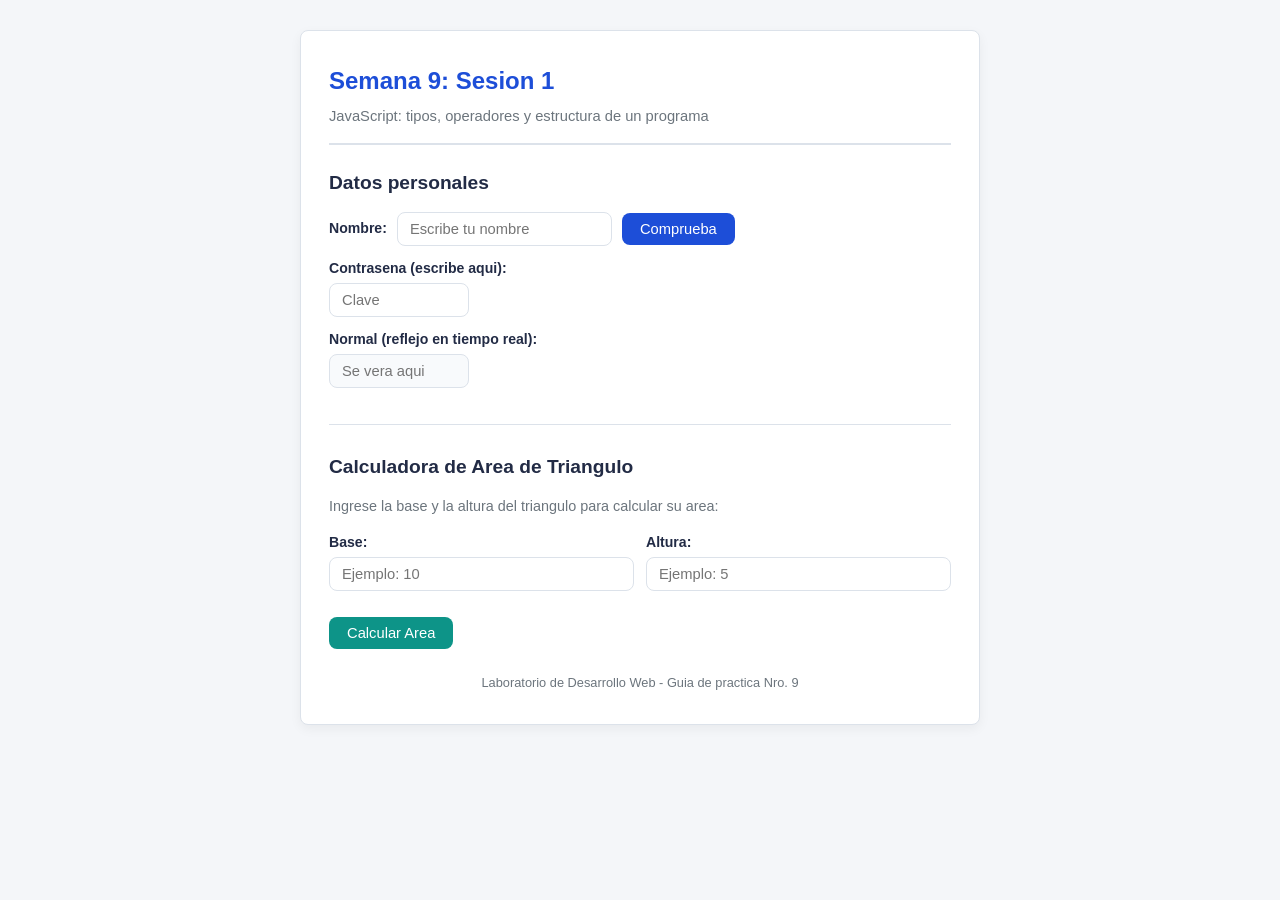
<file: index.html>
<!DOCTYPE html>
<html lang="es">
<head>
  <meta charset="UTF-8">
  <meta name="viewport" content="width=device-width, initial-scale=1.0">
  <title>Practica Semana 9 - JavaScript Basico</title>
  <link rel="stylesheet" href="css/styles.css">
  <script src="js/app.js" defer></script>
</head>
<body>
  <main class="contenedor">
    <header>
      <h1>Semana 9: Sesion 1</h1>
      <p>JavaScript: tipos, operadores y estructura de un programa</p>
    </header>

    <form id="formulario-practica" onsubmit="return false;">
      <!-- Seccion 1: Datos personales e interactividad basica -->
      <section class="seccion">
        <h2>Datos personales</h2>
        
        <div class="fila-formulario">
          <label for="cnombre">Nombre:</label>
          <input type="text" id="cnombre" name="cnombre" size="20" placeholder="Escribe tu nombre">
          <input type="button" value="Comprueba" onclick="muestra(document.getElementById('cnombre'))">
        </div>

        <div class="campo-bloque">
          <label for="secre">Contrasena (escribe aqui):</label>
          <input 
            type="password" 
            id="secre" 
            name="secre" 
            class="campo-corto" 
            placeholder="Clave"
            onkeyup="pasa(this, document.getElementById('caja'))"
          >
        </div>

        <div class="campo-bloque">
          <label for="caja">Normal (reflejo en tiempo real):</label>
          <input 
            type="text" 
            id="caja" 
            name="caja" 
            class="campo-corto" 
            placeholder="Se vera aqui" 
            readonly
          >
        </div>
      </section>

      <!-- Seccion 2: Calculadora de area de triangulo -->
      <section class="seccion">
        <h2>Calculadora de Area de Triangulo</h2>
        <p class="descripcion">Ingrese la base y la altura del triangulo para calcular su area:</p>

        <div class="cuadricula-entradas">
          <div class="campo-bloque">
            <label for="base">Base:</label>
            <input type="text" id="base" name="base" placeholder="Ejemplo: 10">
          </div>

          <div class="campo-bloque">
            <label for="altura">Altura:</label>
            <input type="text" id="altura" name="altura" placeholder="Ejemplo: 5">
          </div>
        </div>

        <button type="button" class="btn-secundario" onclick="calcularArea()">Calcular Area</button>

        <p id="resultado" class="caja-resultado" role="status" aria-live="polite"></p>
      </section>
    </form>

    <footer>
      <p>Laboratorio de Desarrollo Web - Guia de practica Nro. 9</p>
    </footer>
  </main>
</body>
</html>
</file>
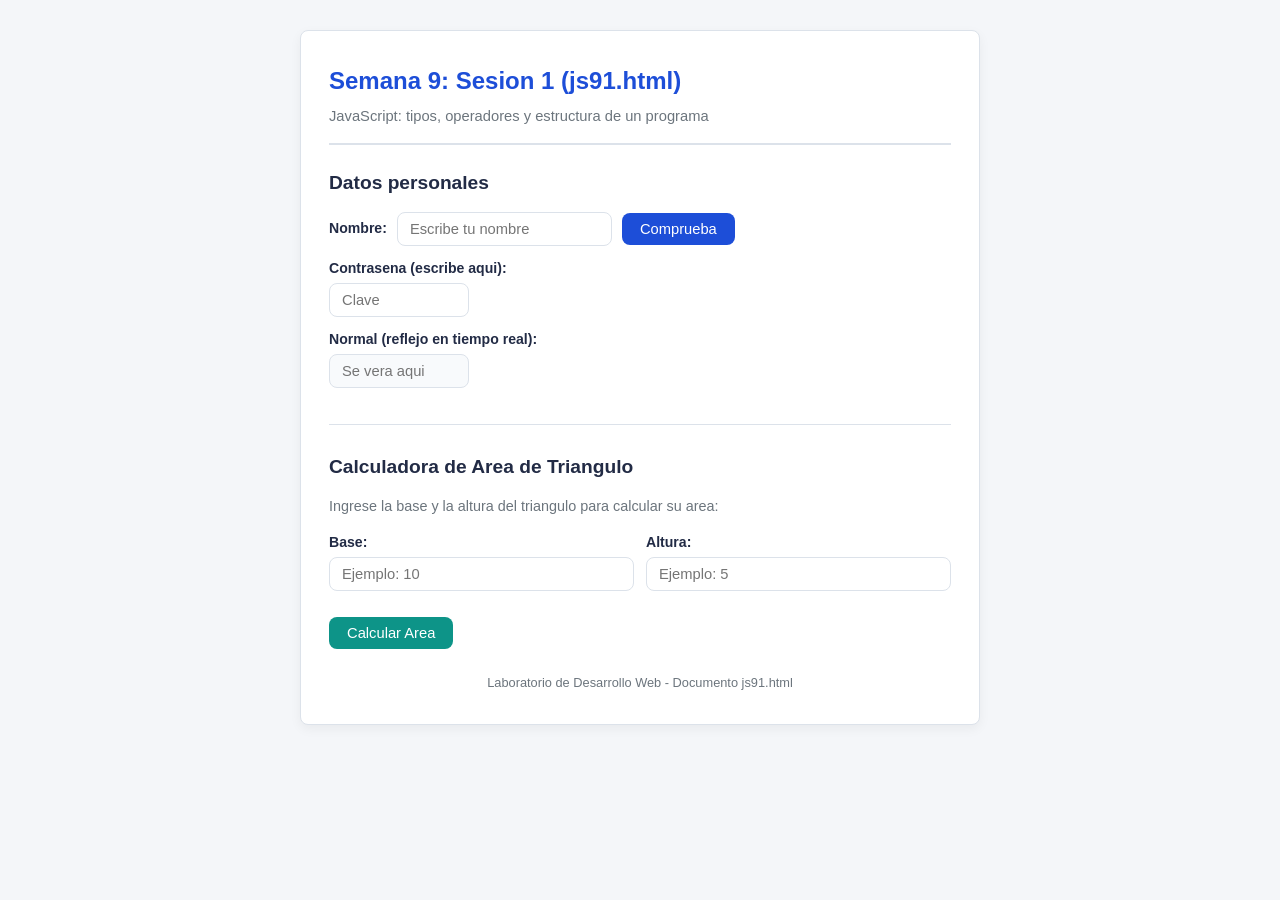
<file: js91.html>
<!DOCTYPE html>
<html lang="es">
<head>
  <meta charset="UTF-8">
  <meta name="viewport" content="width=device-width, initial-scale=1.0">
  <title>Practica js91 - JavaScript Basico</title>
  <link rel="stylesheet" href="css/styles.css">
  <script src="js/app.js" defer></script>
</head>
<body>
  <main class="contenedor">
    <header>
      <h1>Semana 9: Sesion 1 (js91.html)</h1>
      <p>JavaScript: tipos, operadores y estructura de un programa</p>
    </header>

    <form id="formulario-practica" onsubmit="return false;">
      <section class="seccion">
        <h2>Datos personales</h2>
        
        <div class="fila-formulario">
          <label for="cnombre">Nombre:</label>
          <input type="text" id="cnombre" name="cnombre" size="20" placeholder="Escribe tu nombre">
          <input type="button" value="Comprueba" onclick="muestra(document.getElementById('cnombre'))">
        </div>

        <div class="campo-bloque">
          <label for="secre">Contrasena (escribe aqui):</label>
          <input 
            type="password" 
            id="secre" 
            name="secre" 
            class="campo-corto" 
            placeholder="Clave"
            onkeyup="pasa(this, document.getElementById('caja'))"
          >
        </div>

        <div class="campo-bloque">
          <label for="caja">Normal (reflejo en tiempo real):</label>
          <input 
            type="text" 
            id="caja" 
            name="caja" 
            class="campo-corto" 
            placeholder="Se vera aqui" 
            readonly
          >
        </div>
      </section>

      <section class="seccion">
        <h2>Calculadora de Area de Triangulo</h2>
        <p class="descripcion">Ingrese la base y la altura del triangulo para calcular su area:</p>

        <div class="cuadricula-entradas">
          <div class="campo-bloque">
            <label for="base">Base:</label>
            <input type="text" id="base" name="base" placeholder="Ejemplo: 10">
          </div>

          <div class="campo-bloque">
            <label for="altura">Altura:</label>
            <input type="text" id="altura" name="altura" placeholder="Ejemplo: 5">
          </div>
        </div>

        <button type="button" class="btn-secundario" onclick="calcularArea()">Calcular Area</button>

        <p id="resultado" class="caja-resultado" role="status" aria-live="polite"></p>
      </section>
    </form>

    <footer>
      <p>Laboratorio de Desarrollo Web - Documento js91.html</p>
    </footer>
  </main>
</body>
</html>
</file>
<file: css/styles.css>
:root {
  --color-fondo: #f4f6f9;
  --color-tarjeta: #ffffff;
  --color-borde: #dce2ea;
  --color-texto-principal: #222b45;
  --color-texto-secundario: #6c757d;
  --color-primario: #1d4ed8;
  --color-primario-hover: #1e40af;
  --color-acento: #0d9488;
  --color-acento-hover: #0f766e;
  --color-fondo-resultado: #eff6ff;
  --color-borde-resultado: #bfdbfe;
  --sombra-suave: 0 4px 12px rgba(0, 0, 0, 0.05);
  --radio-borde: 8px;
}

* {
  box-sizing: border-box;
  margin: 0;
  padding: 0;
}

body {
  font-family: -apple-system, BlinkMacSystemFont, "Segoe UI", Roboto, "Helvetica Neue", Arial, sans-serif;
  background-color: var(--color-fondo);
  color: var(--color-texto-principal);
  line-height: 1.5;
  padding: 30px 15px;
}

.contenedor {
  max-width: 680px;
  margin: 0 auto;
  background: var(--color-tarjeta);
  border: 1px solid var(--color-borde);
  border-radius: var(--radio-borde);
  box-shadow: var(--sombra-suave);
  padding: 32px 28px;
}

header {
  border-bottom: 2px solid var(--color-borde);
  padding-bottom: 16px;
  margin-bottom: 24px;
}

header h1 {
  font-size: 1.5rem;
  font-weight: 700;
  color: var(--color-primario);
  margin-bottom: 6px;
}

header p {
  color: var(--color-texto-secundario);
  font-size: 0.92rem;
}

.seccion {
  margin-bottom: 28px;
  padding-bottom: 24px;
  border-bottom: 1px solid var(--color-borde);
}

.seccion:last-of-type {
  border-bottom: none;
  margin-bottom: 0;
  padding-bottom: 0;
}

.seccion h2 {
  font-size: 1.2rem;
  margin-bottom: 14px;
  color: var(--color-texto-principal);
}

.descripcion {
  font-size: 0.9rem;
  color: var(--color-texto-secundario);
  margin-bottom: 14px;
}

.fila-formulario {
  display: flex;
  flex-wrap: wrap;
  align-items: center;
  gap: 10px;
  margin-bottom: 12px;
}

.campo-bloque {
  display: flex;
  flex-direction: column;
  gap: 4px;
  margin-bottom: 12px;
}

label {
  font-size: 0.88rem;
  font-weight: 600;
  color: var(--color-texto-principal);
}

input[type="text"],
input[type="password"] {
  padding: 8px 12px;
  border: 1px solid var(--color-borde);
  border-radius: var(--radio-borde);
  font-size: 0.92rem;
  color: var(--color-texto-principal);
  background-color: #fff;
  transition: border-color 0.2s, box-shadow 0.2s;
}

input[type="text"]:focus,
input[type="password"]:focus {
  outline: none;
  border-color: var(--color-primario);
  box-shadow: 0 0 0 3px rgba(29, 78, 216, 0.15);
}

input[type="text"].campo-corto,
input[type="password"].campo-corto {
  width: 140px;
}

input[readonly] {
  background-color: #f8fafc;
  cursor: not-allowed;
}

button,
input[type="button"] {
  background-color: var(--color-primario);
  color: #ffffff;
  border: none;
  border-radius: var(--radio-borde);
  padding: 8px 18px;
  font-size: 0.92rem;
  font-weight: 500;
  cursor: pointer;
  transition: background-color 0.2s ease, transform 0.1s ease;
}

button:hover,
input[type="button"]:hover {
  background-color: var(--color-primario-hover);
}

button:active,
input[type="button"]:active {
  transform: translateY(1px);
}

.btn-secundario {
  background-color: var(--color-acento);
}

.btn-secundario:hover {
  background-color: var(--color-acento-hover);
}

.cuadricula-entradas {
  display: grid;
  grid-template-columns: 1fr 1fr;
  gap: 12px;
  margin-bottom: 14px;
}

@media (max-width: 520px) {
  .cuadricula-entradas {
    grid-template-columns: 1fr;
  }
}

.caja-resultado {
  margin-top: 14px;
  padding: 12px 16px;
  background-color: var(--color-fondo-resultado);
  border: 1px solid var(--color-borde-resultado);
  border-radius: var(--radio-borde);
  font-size: 0.95rem;
  font-weight: 600;
  color: var(--color-primario);
  min-height: 44px;
  display: flex;
  align-items: center;
}

.caja-resultado:empty {
  display: none;
}

footer {
  margin-top: 24px;
  text-align: center;
  font-size: 0.8rem;
  color: var(--color-texto-secundario);
}
</file>
